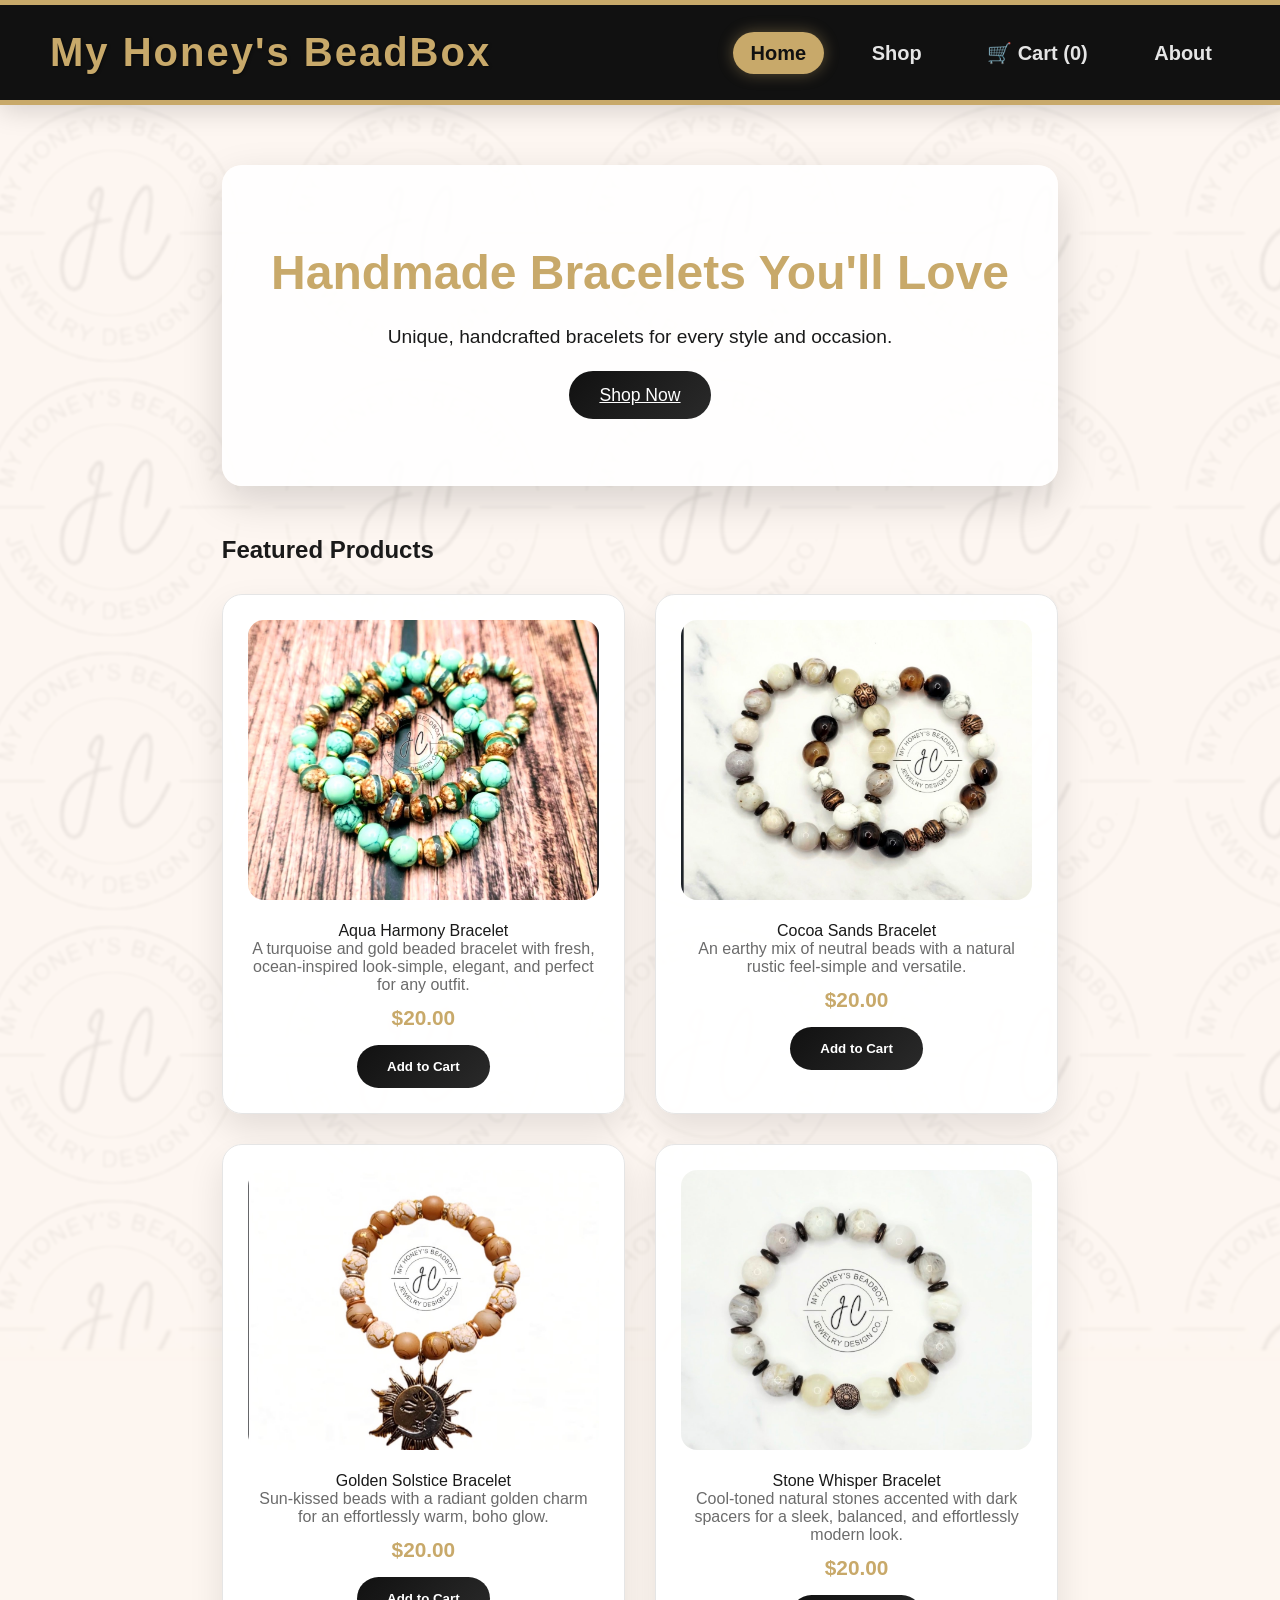
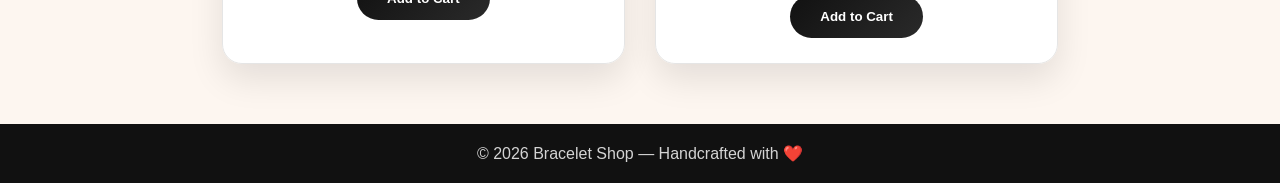
<file: index.html>
<!DOCTYPE html>
<html lang="en">
<head>
  <meta charset="UTF-8">
  <meta name="viewport" content="width=device-width, initial-scale=1.0">
  <title>Bracelet Shop</title>
  <link rel="stylesheet" href="css/styles.css">
</head>

<body>

<header>
  <h1>My Honey's BeadBox</h1>
  <nav>
    <a href="index.html">Home</a>
    <a href="shop.html">Shop</a>
    <a href="cart.html" class="cart-link">
  🛒 Cart <span id="cart-count">0</span>
</a>
    <a href="about.html">About</a>
  </nav>
</header>

<main>
  <section class="hero">
    <h2>Handmade Bracelets You'll Love</h2>
    <p>Unique, handcrafted bracelets for every style and occasion.</p>
    <a href="shop.html" class="btn">Shop Now</a>
  </section>

  <h2 class="featured-title">Featured Products</h2>
  <div id="featured-grid" class="product-grid"></div>
</main>

<footer>
  <p>© 2026 Bracelet Shop — Handcrafted with ❤️</p>
</footer>

<div id="toast"></div>

<script src="js/products.js"></script>
<script src="js/cart.js"></script>
</body>
</html>
</file>
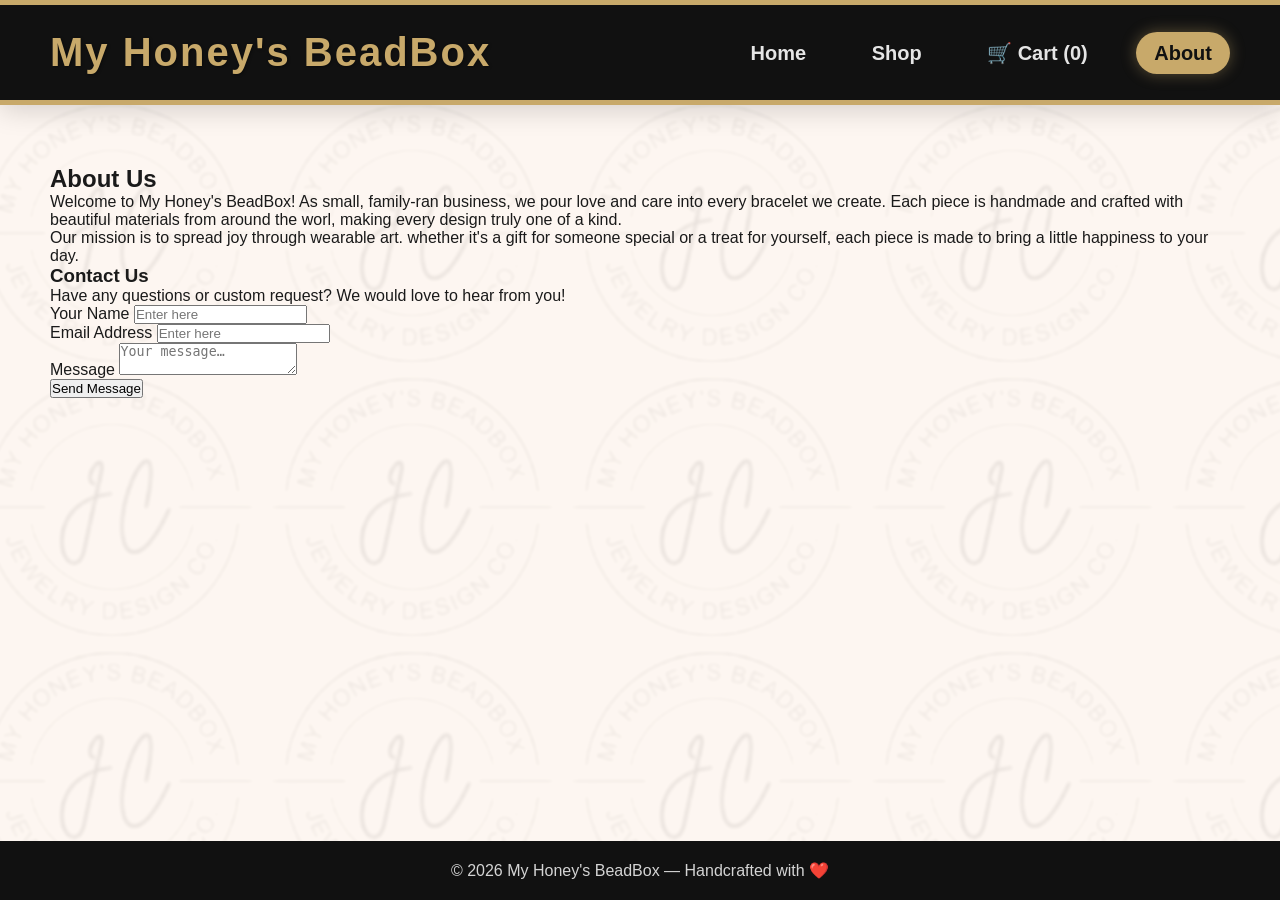
<file: about.html>
<!DOCTYPE html>
<html lang="en">
<head>
  <meta charset="UTF-8">
  <meta name="viewport" content="width=device-width, initial-scale=1.0">
  <title>About — My Honey's BeadBox</title>
  <link rel="stylesheet" href="css/styles.css">
</head>
<body>

<header>
  <h1>My Honey's BeadBox</h1>
  <nav>
    <a href="index.html">Home</a>
    <a href="shop.html">Shop</a>
    <a href="cart.html" class="cart-link">
      🛒 Cart <span id="cart-count">0</span>
    </a>
    <a href="about.html">About</a>
  </nav>
</header>

<main>
  <section class="about-section">
    <h2>About Us</h2>
    <p>
      Welcome to My Honey's BeadBox! As small, family-ran business, we pour love and care into every bracelet we create. 
      Each piece is handmade and crafted with beautiful materials from around the worl, making every design truly one of a kind.
    </p>
    <p>
      Our mission is to spread joy through wearable art. whether it's a gift for someone special or a treat for yourself, 
      each piece is made to bring a little happiness to your day. 
    </p>

    <h3>Contact Us</h3>
    <p>Have any questions or custom request? We would love to hear from you!</p>

    <form id="contact-form" class="contact-form" novalidate>
      <div>
        <label for="contact-name">Your Name</label>
        <input type="text" id="contact-name" name="name" placeholder="Enter here" required>
      </div>
      <div>
        <label for="contact-email">Email Address</label>
        <input type="email" id="contact-email" name="email" placeholder="Enter here" required>
      </div>
      <div>
        <label for="contact-message">Message</label>
        <textarea id="contact-message" name="message" placeholder="Your message…" required></textarea>
      </div>
      <button type="submit" class="btn">Send Message</button>
    </form>
  </section>
</main>

<footer>
  <p>© 2026 My Honey's BeadBox — Handcrafted with ❤️</p>
</footer>

<div id="toast"></div>

<script src="js/products.js"></script>
<script src="js/cart.js"></script>
<script>
  // Simple toast for form submission
  const toast = document.getElementById('toast');

  document.getElementById('contact-form').addEventListener('submit', function(e){
      e.preventDefault();
      toast.textContent = "Message sent! We'll get back to you soon.";
      toast.style.opacity = 1;
      setTimeout(()=>{ toast.style.opacity = 0; }, 3000);
      this.reset();
  });
</script>
</body>
</html>
</file>
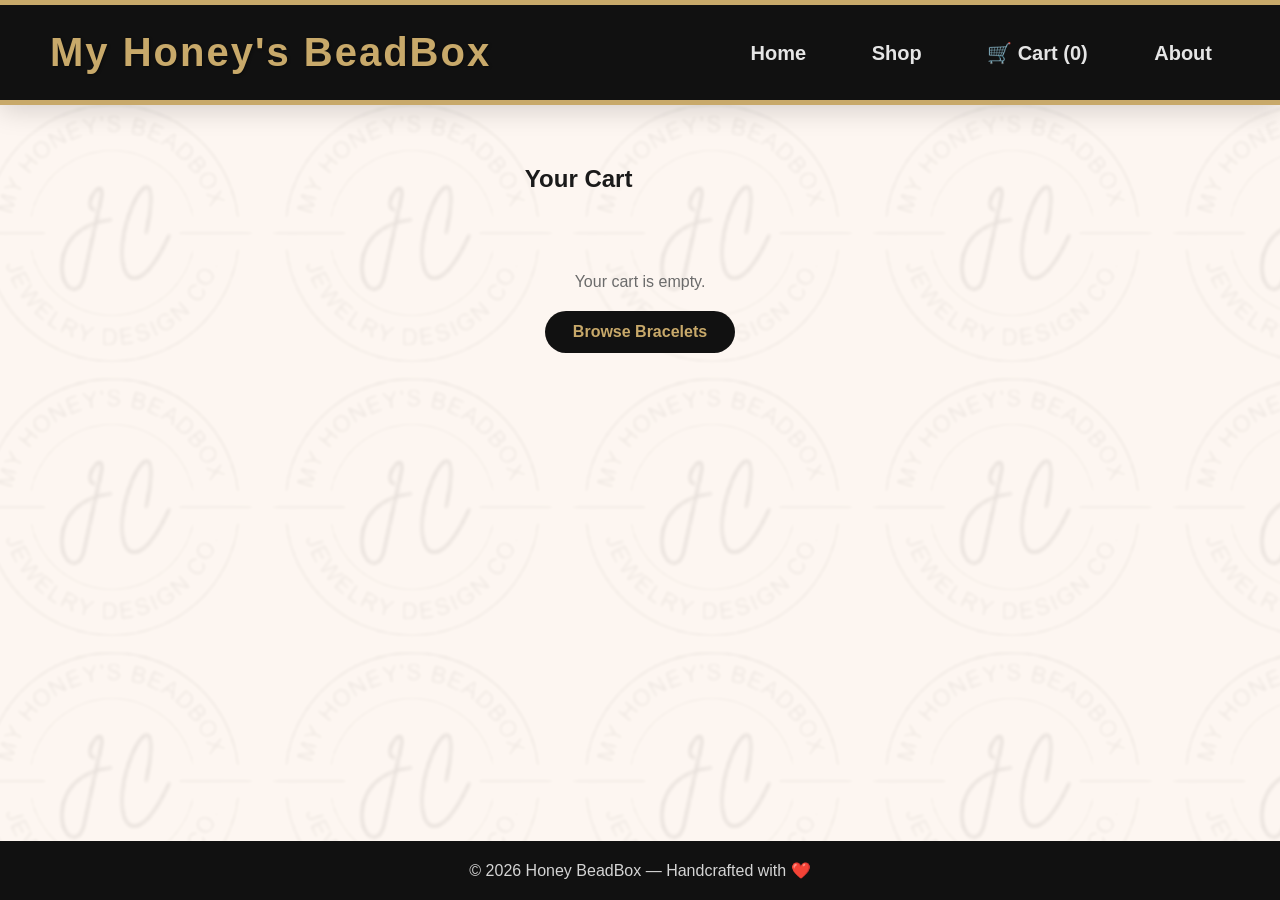
<file: cart.html>
<!DOCTYPE html>
<html lang="en">
<head>
  <meta charset="UTF-8">
  <meta name="viewport" content="width=device-width, initial-scale=1.0">
  <title>Cart — Honey BeadBox</title>
  <link rel="stylesheet" href="css/styles.css">
  <script src="https://js.stripe.com/v3/"></script> <!-- Stripe -->
  <style>
    /* ===== Cart Page Enhancements ===== */
    #cart-items-container {
      display: flex;
      flex-direction: column;
      gap: 25px;
      margin-top: 30px;
    }

    .cart-item {
      display: flex;
      justify-content: space-between;
      align-items: center;
      background: rgba(255, 255, 255, 0.95);
      border: 1px solid var(--border);
      border-radius: 20px;
      padding: 20px;
      box-shadow: 0 15px 35px rgba(0,0,0,0.08);
      transition: transform 0.3s ease, box-shadow 0.3s ease;
    }

    .cart-item:hover {
      transform: translateY(-3px);
      box-shadow: 0 25px 50px rgba(0,0,0,0.12);
    }

    .cart-item img {
      width: 100px;
      height: 100px;
      object-fit: cover;
      border-radius: 15px;
      box-shadow: 0 5px 15px rgba(0,0,0,0.1);
      margin-right: 20px;
      flex-shrink: 0;
    }

    .cart-item-info {
      flex: 1;
      display: flex;
      flex-direction: column;
      justify-content: center;
    }

    .cart-item-info h3 {
      font-size: 1.2rem;
      color: var(--accent-dark);
      font-weight: 700;
      margin-bottom: 5px;
    }

    .cart-item-info .item-price {
      font-size: 1rem;
      color: var(--muted);
      margin-bottom: 8px;
    }

    .cart-item-controls {
      display: flex;
      align-items: center;
      gap: 10px;
      margin-top: 5px;
    }

    .qty-btn {
      background: var(--primary);
      color: var(--accent);
      border: none;
      border-radius: 8px;
      padding: 5px 12px;
      font-size: 1.1rem;
      cursor: pointer;
      font-weight: 700;
      transition: all 0.3s ease;
    }

    .qty-btn:hover {
      background: var(--accent);
      color: var(--primary);
      transform: translateY(-2px);
      box-shadow: 0 0 10px var(--hover-shadow);
    }

    .qty-display {
      min-width: 25px;
      text-align: center;
      font-weight: 600;
      font-size: 1.1rem;
      color: var(--text);
    }

    .remove-btn {
      background: #d9534f;
      color: white;
      border: none;
      padding: 6px 16px;
      border-radius: 20px;
      font-weight: 600;
      cursor: pointer;
      transition: all 0.3s ease;
    }

    .remove-btn:hover {
      background: #c9302c;
      box-shadow: 0 0 10px rgba(200,50,50,0.5);
    }

    #cart-summary-box {
      margin-top: 40px;
      padding: 25px;
      background: rgba(255,255,255,0.95);
      border-radius: 20px;
      box-shadow: 0 15px 35px rgba(0,0,0,0.1);
      display: flex;
      flex-direction: column;
      gap: 15px;
    }

    #cart-summary-box h3,
    #cart-summary-box span {
      font-size: 1.2rem;
      font-weight: 600;
      color: var(--accent-dark);
    }

    #checkout-btn {
      background: var(--primary);
      color: var(--accent);
      font-weight: 700;
      padding: 12px 28px;
      border-radius: 30px;
      cursor: pointer;
      transition: all 0.3s ease;
    }

    #checkout-btn:hover {
      background: var(--accent);
      color: var(--primary);
      box-shadow: 0 0 18px var(--hover-shadow);
      transform: translateY(-2px);
    }

    .empty-cart {
      text-align: center;
      padding: 50px 20px;
      color: var(--muted);
    }

    .empty-cart .btn {
      margin-top: 20px;
      background: var(--primary);
      color: var(--accent);
      padding: 12px 28px;
      border-radius: 30px;
      font-weight: 600;
      text-decoration: none;
      display: inline-block;
      transition: all 0.3s ease;
    }

    .empty-cart .btn:hover {
      background: var(--accent);
      color: var(--primary);
      box-shadow: 0 0 15px var(--hover-shadow);
      transform: translateY(-2px);
    }

    @media (max-width: 900px) {
      .cart-item {
        flex-direction: column;
        align-items: flex-start;
      }
      .cart-item img {
        width: 100px;
        height: 100px;
        margin-bottom: 15px;
      }
      .cart-item-controls {
        margin-top: 10px;
      }
      #cart-summary-box {
        flex-direction: column;
        align-items: flex-start;
      }
    }
  </style>
</head>

<body>

<header>
  <h1> My Honey's BeadBox </h1>
  <nav>
    <a href="index.html">Home</a>
    <a href="shop.html">Shop</a>
    <a href="cart.html" class="cart-link">
      🛒 Cart
      <span id="cart-count"></span>
    </a>
    <a href="about.html">About</a>
  </nav>
</header>

<main>
  <section class="cart-section">
    <h2>Your Cart</h2>

    <div id="cart-items-container"></div>

    <div id="cart-summary-box" class="cart-summary" style="display:none;">
      <h3>Order Summary</h3>
      <div class="summary-row">
        <span>Items</span>
        <span id="cart-item-count">0</span>
      </div>
      <div class="summary-row">
        <span>Subtotal</span>
        <span id="cart-subtotal">$0.00</span>
      </div>
      <div class="total-row">
        <span>Total</span>
        <span id="cart-total">$0.00</span>
      </div>
      <button id="checkout-btn" class="checkout-btn">Proceed to Checkout</button>
    </div>
  </section>
</main>

<footer>
  <p>© 2026 Honey BeadBox — Handcrafted with ❤️</p>
</footer>

<div id="toast"></div>

<!-- JS -->
<script src="js/products.js"></script>
<script>
/* ===== Cart Logic & Stripe Checkout ===== */
const CART_KEY = 'bracelet_cart';

// Load/save cart
function loadCart() { try { return JSON.parse(localStorage.getItem(CART_KEY)) || []; } catch { return []; } }
function saveCart(cart) { localStorage.setItem(CART_KEY, JSON.stringify(cart)); }

// Add to cart
function addToCart(productId) {
  const product = products.find(p => p.id === productId);
  if (!product) return;
  const cart = loadCart();
  const existing = cart.find(item => item.id === productId);
  if (existing) existing.quantity += 1;
  else cart.push({...product, quantity:1});
  saveCart(cart);
  updateCartCount();
  showToast(`"${product.name}" added to cart!`);
}

// Remove & change quantity
function removeFromCart(productId) { saveCart(loadCart().filter(i=>i.id!==productId)); updateCartCount(); renderCartPage(); }
function changeQuantity(productId, delta) {
  const cart = loadCart();
  const item = cart.find(i=>i.id===productId);
  if(!item) return;
  item.quantity += delta;
  if(item.quantity<=0){ removeFromCart(productId); return; }
  saveCart(cart); updateCartCount(); renderCartPage();
}

// Update badge & toast
function updateCartCount() {
  const total = loadCart().reduce((sum,i)=>sum+i.quantity,0);
  const badge = document.getElementById('cart-count');
  if(!badge) return;
  badge.textContent = `(${total})`;
  badge.classList.toggle('visible', total>0);
}
function showToast(msg){ const toast=document.getElementById('toast'); if(!toast) return; toast.textContent=msg; toast.classList.add('show'); setTimeout(()=>toast.classList.remove('show'),2500); }

// Render cart page
function renderCartPage(){
  const container=document.getElementById('cart-items-container');
  if(!container) return;
  const cart=loadCart();
  if(cart.length===0){
    container.innerHTML=`<div class="empty-cart"><p>Your cart is empty.</p><a href="shop.html" class="btn">Browse Bracelets</a></div>`;
    document.getElementById('cart-summary-box').style.display='none';
    return;
  }
  document.getElementById('cart-summary-box').style.display='';
  container.innerHTML=cart.map(item=>`
    <div class="cart-item" data-id="${item.id}">
      <img src="images/${item.image}" alt="${item.name}" onerror="this.src='images/placeholder.jpg'">
      <div class="cart-item-info">
        <h3>${item.name}</h3>
        <p class="item-price">$${item.price.toFixed(2)} each</p>
        <div class="cart-item-controls">
          <button class="qty-btn" onclick="changeQuantity(${item.id}, -1)">−</button>
          <span class="qty-display">${item.quantity}</span>
          <button class="qty-btn" onclick="changeQuantity(${item.id}, 1)">+</button>
        </div>
      </div>
      <div>
        <p style="font-weight:bold;color:#6b3f2a;">$${(item.price*item.quantity).toFixed(2)}</p>
        <button class="remove-btn" onclick="removeFromCart(${item.id})">Remove</button>
      </div>
    </div>
  `).join('');

  const subtotal = cart.reduce((sum,item)=>sum+item.price*item.quantity,0);
  document.getElementById('cart-subtotal').textContent=`$${subtotal.toFixed(2)}`;
  document.getElementById('cart-total').textContent=`$${subtotal.toFixed(2)}`;
  document.getElementById('cart-item-count').textContent=`${cart.reduce((sum,i)=>sum+i.quantity,0)} item${cart.reduce((sum,i)=>sum+i.quantity,0)!==1?'s':''}`;
}

// Stripe checkout
document.getElementById('checkout-btn').addEventListener('click', async()=>{
  const cart = loadCart();
  if(cart.length===0){ showToast("Your cart is empty!"); return; }

  const lineItems = cart.map(item=>({
    price_data:{
      currency:'usd',
      product_data:{name:item.name, images:[`https://yourwebsite.com/images/${item.image}`]},
      unit_amount:item.price*100
    },
    quantity:item.quantity
  }));

  try {
    const res=await fetch('/create-checkout-session',{
      method:'POST',
      headers:{'Content-Type':'application/json'},
      body:JSON.stringify({lineItems})
    });
    const session=await res.json();
    const stripe=Stripe('YOUR_PUBLISHABLE_KEY');
    await stripe.redirectToCheckout({sessionId:session.id});
  } catch(err){
    console.error(err);
    showToast("Checkout failed. Try again later.");
  }
});

// On load
document.addEventListener('DOMContentLoaded',()=>{
  updateCartCount();
  renderCartPage();
});
</script>
</body>
</html>
</file>
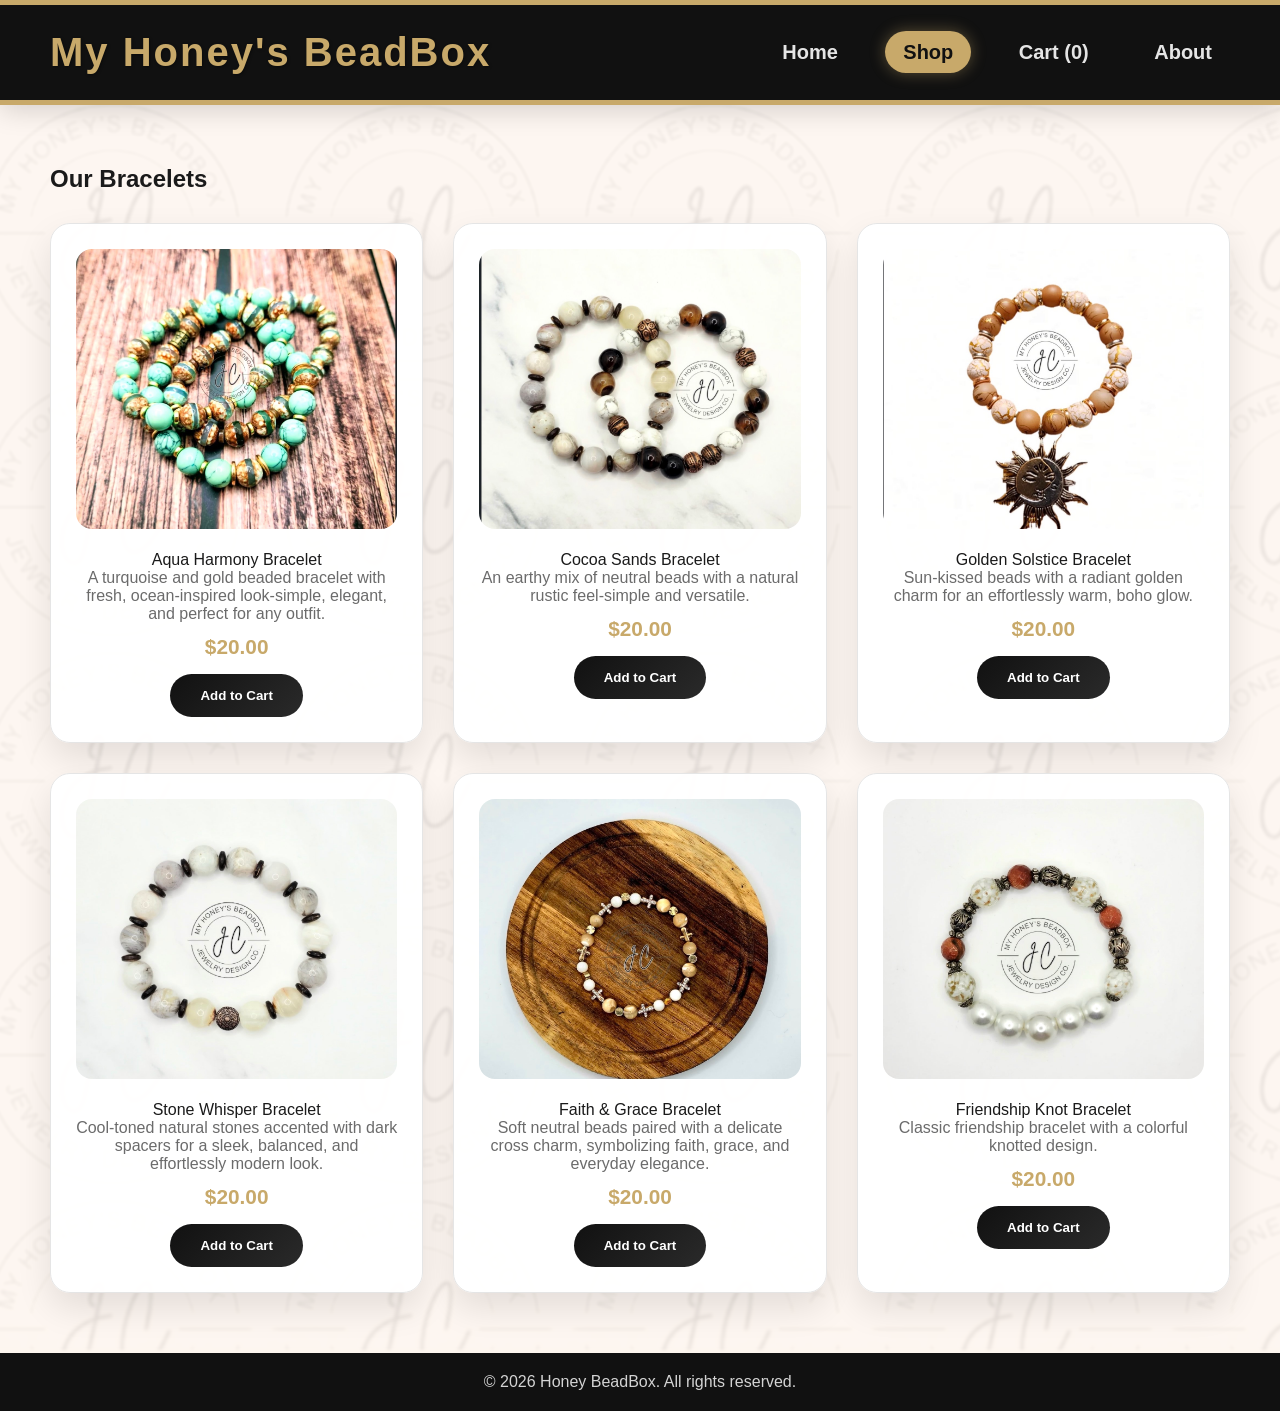
<file: shop.html>
<!DOCTYPE html>
<html lang="en">
<head>
  <meta charset="UTF-8">
  <meta name="viewport" content="width=device-width, initial-scale=1.0">
  <title>Shop - Honey BeadBox</title>
  <link rel="stylesheet" href="css/styles.css">
</head>
<body>

<header>
  <h1> My Honey's BeadBox</h1>
  <nav>
    <a href="index.html">Home</a>
    <a href="shop.html" class="active">Shop</a>
    <a href="cart.html">Cart <span id="cart-count"></span></a>
    <a href="about.html">About</a>
  </nav>
</header>

<main>
  <h2 class="section-title">Our Bracelets</h2>

  <!-- JS will fill this -->
  <div id="product-grid" class="product-grid"></div>
</main>

<footer>
  <p>&copy; 2026 Honey BeadBox. All rights reserved.</p>
</footer>

<!-- TOAST NOTIFICATION -->
<div id="toast"></div>

<!-- LINK JS FILES -->
<script src="js/products.js"></script>
<script src="js/cart.js"></script>

<script>
  // Get the shop grid
  const grid = document.getElementById('product-grid');

  // Show ALL products on shop page
  renderProducts(grid, products);
</script>

</body>
</html>
</file>
<file: css/styles.css>
/* ===== Reset & Base ===== */
*, *::before, *::after {
  box-sizing: border-box;
  margin: 0;
  padding: 0;
}

:root {
  --primary: #111111;       /* deep black */
  --secondary: #fdf6f0;     /* soft cream */
  --accent: #c8a96a;        /* gold */
  --accent-dark: #a88d4f;   /* darker gold */
  --text: #1a1a1a;          /* dark text */
  --muted: #6b6b6b;
  --card: #ffffff;
  --border: #e5e5e5;
  --shadow: rgba(0,0,0,0.15);
  --hover-shadow: rgba(200,169,106,0.4);
}

/* ===== Body ===== */
body {
  font-family: 'Segoe UI', Arial, sans-serif;
  background: var(--secondary);
  color: var(--text);
  min-height: 100vh;
  display: flex;
  flex-direction: column;
  position: relative;
  overflow-x: hidden;
}

/* ===== Spinning Background ===== */
body::before {
  content: "";
  position: fixed;
  top: -50%;
  left: -50%;
  width: 200%;
  height: 200%;
  
  background-image: url("../images/image.png");
  background-repeat: repeat;
  background-size: 300px;

  box-shadow: inset 0 0 150px rgba(200, 169, 106, 0.3),
              0 0 100px rgba(255, 215, 0, 0.1);
  
  filter: blur(1.5px) brightness(1.1);
  opacity: 0.09;

  animation: spinBackground 250s linear infinite,
             shimmer 6s ease-in-out infinite alternate;

  transform-origin: center;
  z-index: -2;
}

@keyframes spinBackground {
  from { transform: rotate(0deg); }
  to { transform: rotate(360deg); }
}

@keyframes shimmer {
  0% { opacity: 0.08; }
  50% { opacity: 0.12; }
  100% { opacity: 0.08; }
}

header, main, footer {
  position: relative;
  z-index: 1;
}

/* ===== Header ===== */
header {
  width: 100%;
  background: var(--primary);
  color: var(--accent);
  padding: 25px 50px;
  display: flex;
  justify-content: space-between;
  align-items: center;
  border-top: 5px solid var(--accent);
  border-bottom: 5px solid var(--accent);
  box-shadow: 0 6px 25px var(--shadow);
  position: relative;
  z-index: 2;
}

header h1 {
  font-size: 2.5rem;
  letter-spacing: 2px;
  font-weight: 700;
  color: var(--accent);
  text-shadow: 1px 1px 3px rgba(0,0,0,0.4);
}

/* ===== Navigation ===== */
nav a {
  color: #e5e5e5;
  text-decoration: none;
  margin-left: 25px;
  font-weight: 600;
  font-size: 1.25rem;
  padding: 10px 18px;
  border-radius: 25px;
  transition: all 0.3s ease;
}

nav a.active,
nav a:hover {
  background: var(--accent);
  color: var(--primary);
  box-shadow: 0 0 15px var(--hover-shadow);
  transform: translateY(-2px);
}

/* ===== Main ===== */
main {
  flex: 1;
  padding: 60px 50px;
  max-width: 1400px;
  margin: 0 auto;
}

/* ===== Hero Section ===== */
.hero {
  text-align: center;
  padding: 80px 40px;
  background: rgba(255,255,255,0.9);
  border-radius: 20px;
  box-shadow: 0 15px 40px var(--shadow);
  margin-bottom: 50px;
}

.hero h2 {
  font-size: 3rem;
  font-weight: 700;
  color: var(--accent);
  margin-bottom: 20px;
}

.hero p {
  font-size: 1.2rem;
  color: var(--text);
  line-height: 1.8;
  margin-bottom: 30px;
}

.hero .btn {
  background: linear-gradient(135deg, #111, #2a2a2a);
  color: white;
  font-size: 1.1rem;
  padding: 14px 30px;
  border-radius: 30px;
  transition: all 0.3s ease;
}

.hero .btn:hover {
  background: var(--accent);
  color: var(--primary);
  box-shadow: 0 0 15px var(--hover-shadow);
  transform: translateY(-3px);
}

/* ===== Featured Products Grid ===== */
#featured-grid {
  display: grid;
  grid-template-columns: repeat(auto-fit, minmax(280px, 1fr));
  grid-auto-rows: minmax(320px, auto);
  gap: 30px;
  margin-top: 30px;
}

/* ===== ✅ SHOP GRID FIX (ONLY ADDITION) ===== */
#product-grid {
  display: grid;
  grid-template-columns: repeat(3, 1fr);
  gap: 30px;
  margin-top: 30px;
}

/* ===== Product Card Styles ===== */
.product-card {
  background: rgba(255, 255, 255, 0.95);
  border: 1px solid var(--border);
  border-radius: 20px;
  padding: 25px;
  text-align: center;
  box-shadow: 0 15px 35px rgba(0,0,0,0.1);
  transition: transform 0.4s ease, box-shadow 0.4s ease;
  position: relative;
}

.product-card:hover {
  transform: translateY(-8px) scale(1.03);
  box-shadow: 0 25px 60px rgba(0,0,0,0.15);
}

.product-card img {
  width: 100%;
  height: 280px;
  object-fit: cover;
  border-radius: 16px;
  margin-bottom: 18px;
  transition: transform 0.4s ease;
}

.product-card:hover img {
  transform: scale(1.06);
}

.product-card h3 {
  font-size: 1.25rem;
  color: var(--accent-dark);
  margin-bottom: 10px;
  font-weight: 700;
}

.product-card .description {
  font-size: 1rem;
  color: var(--muted);
  margin-bottom: 12px;
}

.product-card .price {
  font-size: 1.3rem;
  font-weight: 700;
  color: var(--accent);
  margin-bottom: 15px;
}

.product-card .add-to-cart {
  background: linear-gradient(135deg, #111, #2a2a2a);
  color: white;
  padding: 14px 30px;
  border-radius: 30px;
  border: none;
  cursor: pointer;
  font-weight: 600;
}

.product-card .add-to-cart:hover {
  background: var(--accent);
  color: var(--primary);
  transform: translateY(-3px);
}

/* ===== Footer ===== */
footer {
  background: var(--primary);
  color: #d4d4d4;
  text-align: center;
  padding: 20px;
  margin-top: auto;
}

/* ===== Responsive ===== */
@media (max-width: 900px) {
  #featured-grid { grid-template-columns: 1fr; }

  /* ✅ ADDED */
  #product-grid {
    grid-template-columns: repeat(2, 1fr);
  }

  header { flex-direction: column; align-items: flex-start; }
  nav a { margin-left: 0; margin-top: 12px; display: block; }
}

@media (max-width: 500px) {
  /* ✅ ADDED */
  #product-grid {
    grid-template-columns: 1fr;
  }
}
</file>
